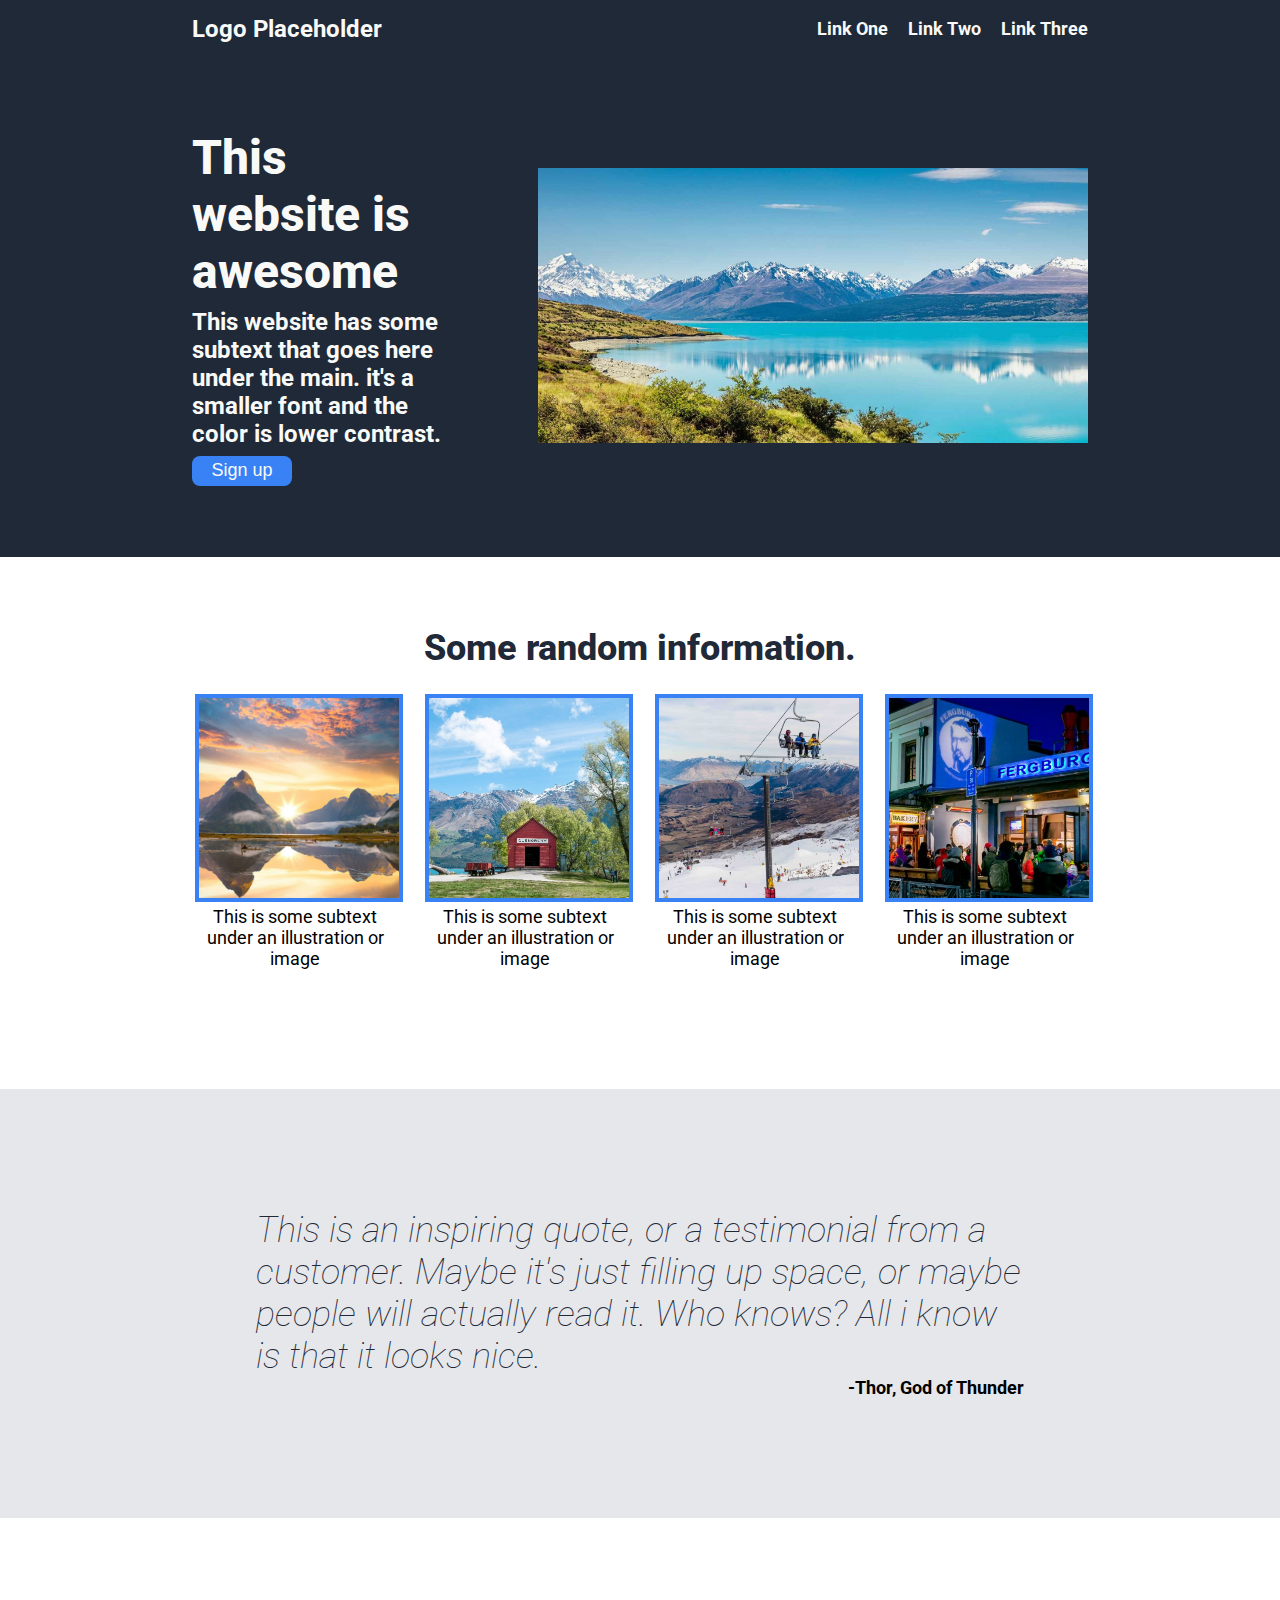
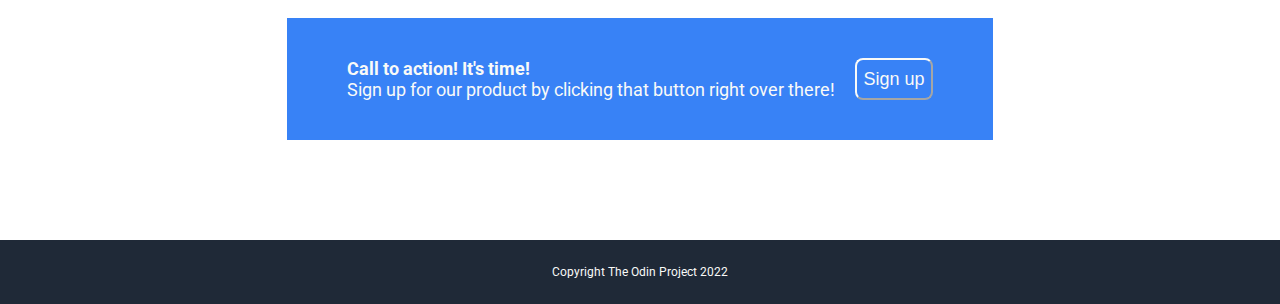
<file: Project/index.html>
<!DOCTYPE html>
<html lang="en">
<head>
    <meta charset="UTF-8">
    <meta http-equiv="X-UA-Compatible" content="IE=edge">
    <meta name="viewport" content="width=device-width, initial-scale=1.0">
    <title>Landing Page Project</title>
    <link rel="stylesheet" href="styles.css">
</head>

<body>
    <div class="header">
        Logo Placeholder
        <ul>
            <li><a href="https://www.theodinproject.com/">Link One</li></a>
            <li><a href="https://www.theodinproject.com/">Link Two</li></a>
            <li><a href="https://www.theodinproject.com/">Link Three</li></a>
        </ul>
    </div>

    <div class="mainbody">

    <div class="sectionone">
        <div class="sectiononeleft"> 
            <Div class="subtitleone">
                    This website is awesome
                </Div>
                <div class="contentone">
                    This website has some subtext that goes here under the main. it's a smaller font and the color is lower contrast.
                </div>
                <button class="buttonone" onclick="location.href='https://www.theodinproject.com/';">Sign up</button>
        </div> 
        
        <div class="sectiononeright">
                <img src="images/Mount Cook lake.jpg" class="placeholderone"> 
        </div>
    </div>

    <div class="sectiontwo">
            <div class="subtitletwo">
                Some random information.
            </div>
            <div class="container">
                <div class="card">
                    <img src="images/Milford Sounds.jpg" class="cardimage">
                    <div class="cardtext">This is some subtext under an illustration or image</div>
                </div>
                <div class="card">
                    <img src="images/Glenorchy.jpg" class="cardimage">
                    <div class="cardtext">This is some subtext under an illustration or image</div>
                </div>
                <div class="card">
                    <img src="images/Coronet Peak.jpg" class="cardimage">
                    <div class="cardtext">This is some subtext under an illustration or image</div>
                </div>
                <div class="card">
                    <img src="images/Fergburger.jpg" class="cardimage">
                    <div class="cardtext">This is some subtext under an illustration or image</div>
                </div>
            </div>

    </div>

    <div class="sectionthree">
            <div class="quote">
                This is an inspiring quote, or a testimonial from a customer. Maybe it's just filling up space, or maybe people will actually read it. Who knows? All i know is that it looks nice.
            </div>
            <div class="ref">
                -Thor, God of Thunder
            </div>
    </div>

    <div class="sectionfour">
        <div class="modal">
            <div class="content">
              <div class="heading">
                Call to action! It's time!
               </div>
              <div class="text">
                Sign up for our product by clicking that button right over there!
              </div>
             </div>
              <button class="modalbutton" onclick="location.href='https://www.theodinproject.com/';">Sign up</button>
        </div> 
    </div>

    </div>

    <div class="footer">
        Copyright The Odin Project 2022
    </div>
</body>
</html>
</file>
<file: Project/styles.css>
@import url('https://fonts.googleapis.com/css2?family=Roboto:wght@400;700&display=swap');

html, body {
  height: 100vh;
}

  body {
    font-family: Roboto, sans-serif;
    display: flex;
    flex-direction: column;
    margin: 0;
  }

   /* Header */
  .header{
    display: flex;
    background-color: #1f2937;
    justify-content: space-between;
    padding-left: 24px;
    padding-right: 24px;
    height: 100px;
    align-items: center;
    padding-left: 15%;
    padding-right: 15%;
  }

  .mainbody{
    display: flex;
    flex-direction: column;
  }

  /* Section One */
  .sectionone{
    background-color: #1f2937;
    display: flex;
    padding-left: 24px;
    padding-right: 24px;
    justify-content: space-between;
    height: 500px;
    padding-left: 15%;
    padding-right: 15%;
    align-items: center;
    gap: 80px;
  }

  .sectiononeleft {
    display: flex;
    flex-direction: column;
    gap: 8px;
  }

  .subtitleone{
    font-size: 48px;
    color: #f9faf8;
    font-weight: 800;
  }

  .placeholderone{
    width: 550px;
    height: auto;
  }

  .contentone, .header{
    font-size: 24px;
    font-weight: bold;
    color: #f9faf8;
  }

  .buttonone{
    background-color: #3882f6;
    font-size: 18px;
    color: #f9faf8;
    border: none;
    border-radius: 8px;
    width: 100px;
    height: 30px;
  }

   /* Section Two */
  .sectiontwo{
    display: flex;
    padding-left: 24px;
    padding-right: 24px;
    flex-direction: column;
    align-items: center;
    padding-left: 20%;
    padding-right: 20%;
    padding-top: 70px;
    padding-bottom: 120px;
    gap: 25px;
  }

  .subtitletwo{
    font-size: 36px;
    font-weight: 800;
    color: #1f2937;
  }

  .container{
    display: flex;
    width: auto;
    align-items: center;
    justify-content: center;
    gap: 30px;
  }

  .card {
    font-size: 18px;
    width: 200px;
    align-items: center;
    justify-content: center;
  }

  .cardtext {
    width: 200px;
    text-align: center;
    justify-content: center;
  }

  .cardimage {
    object-fit: cover;
    height: 200px;
    width: 200px;
    border: 4px solid #3882f6;
  }

   /* Section Three */
  .sectionthree{
    background-color: #e5e7eb;
    display: flex;
    padding-left: 24px;
    padding-right: 24px;
    flex-direction: column;
    padding-left: 20%;
    padding-right: 20%;
    padding-top: 120px;
    padding-bottom: 120px;
    justify-content: center;
  }

  .quote {
    display: flex;
    font-size: 36px;
    color: #1f2937;
    font-style: italic;
    font-weight: lighter;
  }

  .ref{
    display: flex;
    font-size: 18px;
    font-weight: bold;
    justify-content: right;
  }

   /* Section Four */  
  .sectionfour{
    display: flex;
    padding-left: 24px;
    padding-right: 24px;
    align-items: center;
    justify-content: center;
    padding-left: 15%;
    padding-right: 15%;
  }

  .modal {
    background-color: #3882f6;
    display: flex;
    margin-top: 100px;
    margin-bottom: 100px;
    padding-top: 40px;
    padding-bottom: 40px;
    padding-right: 60px;
    padding-left: 60px;
    gap: 20px;
  }

  .modalbutton{
    background-color: #3882f6;
    font-size: 18px;
    border-color: #f9faf8;
    color: #f9faf8;
    border-radius: 8px;
  }

  .heading {
    font-size: 18px;
    color: #f9faf8;
    font-weight: bold;
  }

  .text{
    font-size: 18px;
    color: #f9faf8;
  }

 /* Footer */
  .footer {
    background-color: #1f2937;
    display: flex;
    color: #f9faf8;
    font-size: 12px;
    justify-content: center;
    height: 100px;
    align-items: center;
    padding: 25px;
    gap: 15px;
  }

  ul {
    display: flex;
    font-size: 18px;
    color: #e5e7eb;
    list-style-type: none;
    gap: 20px;
  }

  a {
    text-decoration: none;
    color: #f9faf8;
  }
</file>
